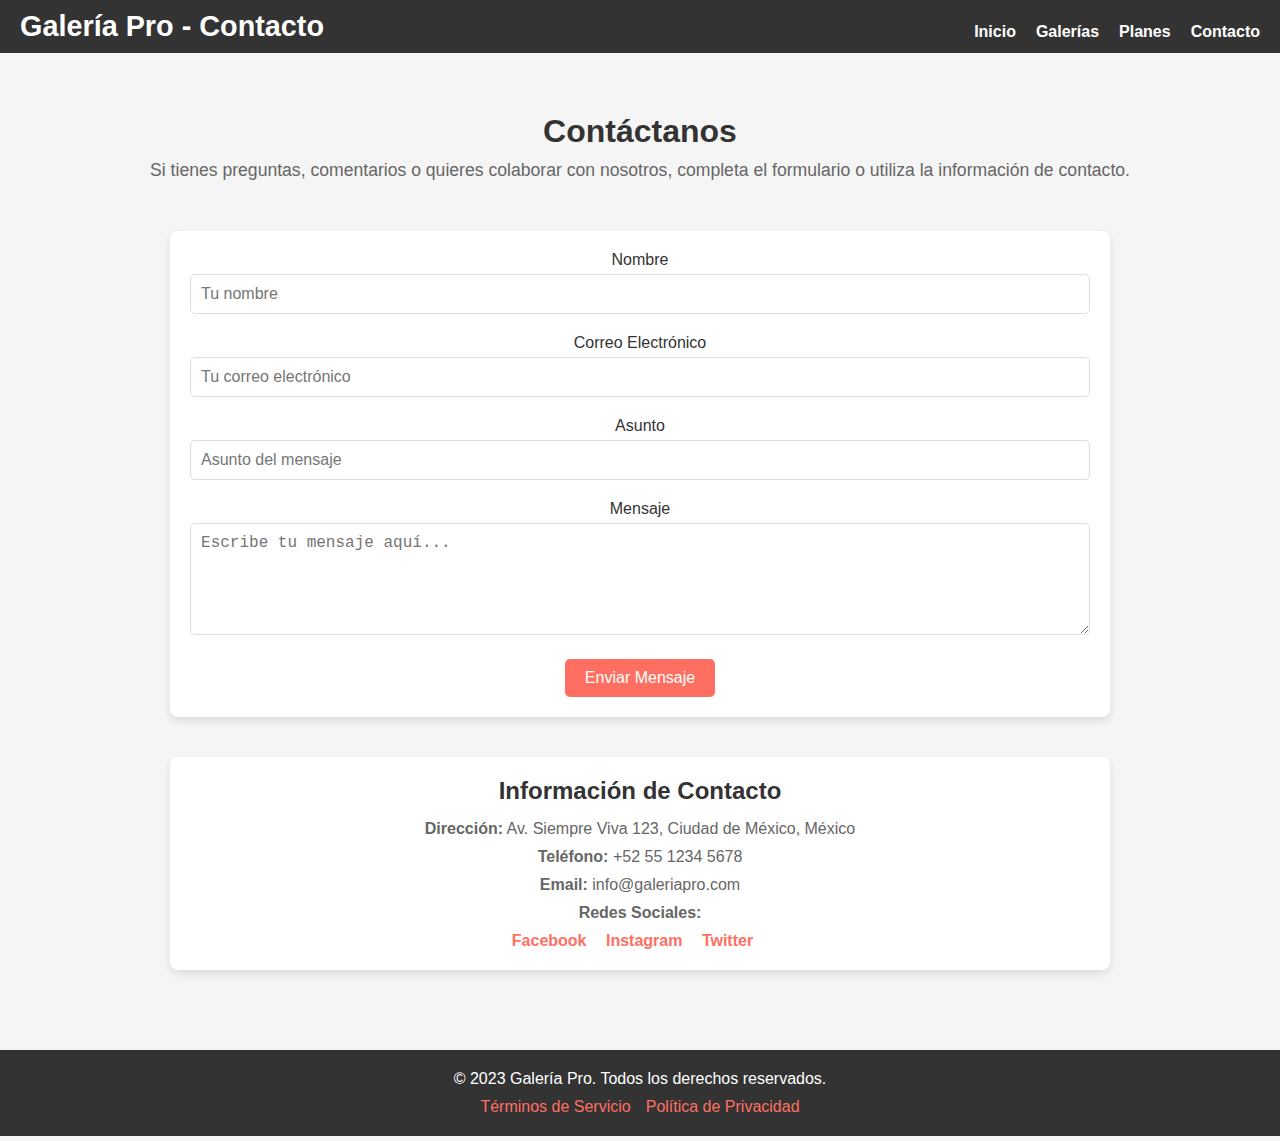
<file: contacto.html>
<!DOCTYPE html>
<html lang="es">

<head>
    <meta charset="UTF-8">
    <meta name="viewport" content="width=device-width, initial-scale=1.0">
    <title>Contacto | Galería Pro</title>
    <link rel="stylesheet" href="styles.css">
</head>

<body>
    <!-- Header -->
    <header>
        <h1>Galería Pro - Contacto</a></h1>
        <nav>
            <ul>
                <li><a href="index.html">Inicio</a></li>
                <li><a href="galeria.html">Galerías</a></li>
                <li><a href="planes.html">Planes</a></li>
                <li><a href="contacto.html">Contacto</a></li>
            </ul>
        </nav>
    </header>

    <!-- Sección de Contacto -->
    <section class="contact-section">
        <h2>Contáctanos</h2>
        <p>Si tienes preguntas, comentarios o quieres colaborar con nosotros, completa el formulario o utiliza la
            información de contacto.</p>

        <div class="contact-container">
            <!-- Formulario de Contacto -->
            <form action="https://formspree.io/f/xdkozpga" method="POST" class="contact-form">
                <label for="name">Nombre</label>
                <input type="text" id="name" name="name" required placeholder="Tu nombre">

                <label for="email">Correo Electrónico</label>
                <input type="email" id="email" name="email" required placeholder="Tu correo electrónico">

                <label for="subject">Asunto</label>
                <input type="text" id="subject" name="subject" placeholder="Asunto del mensaje">

                <label for="message">Mensaje</label>
                <textarea id="message" name="message" rows="5" required
                    placeholder="Escribe tu mensaje aquí..."></textarea>

                <button type="submit" class="submit-button">Enviar Mensaje</button>
            </form>

            <!-- Información de Contacto -->
            <div class="contact-info">
                <h3>Información de Contacto</h3>
                <p><strong>Dirección:</strong> Av. Siempre Viva 123, Ciudad de México, México</p>
                <p><strong>Teléfono:</strong> +52 55 1234 5678</p>
                <p><strong>Email:</strong> info@galeriapro.com</p>
                <p><strong>Redes Sociales:</strong></p>
                <ul class="social-links">
                    <li><a href="#">Facebook</a></li>
                    <li><a href="#">Instagram</a></li>
                    <li><a href="#">Twitter</a></li>
                </ul>
            </div>
        </div>
    </section>

<!-- Footer -->
<footer>
    <p>&copy; 2023 Galería Pro. Todos los derechos reservados.</p>
    <ul>
        <li><a href="#">Términos de Servicio</a></li>
        <li><a href="#">Política de Privacidad</a></li>
    </ul>
</footer>

<script src="script.js"></script>
</body>

</html>
</file>
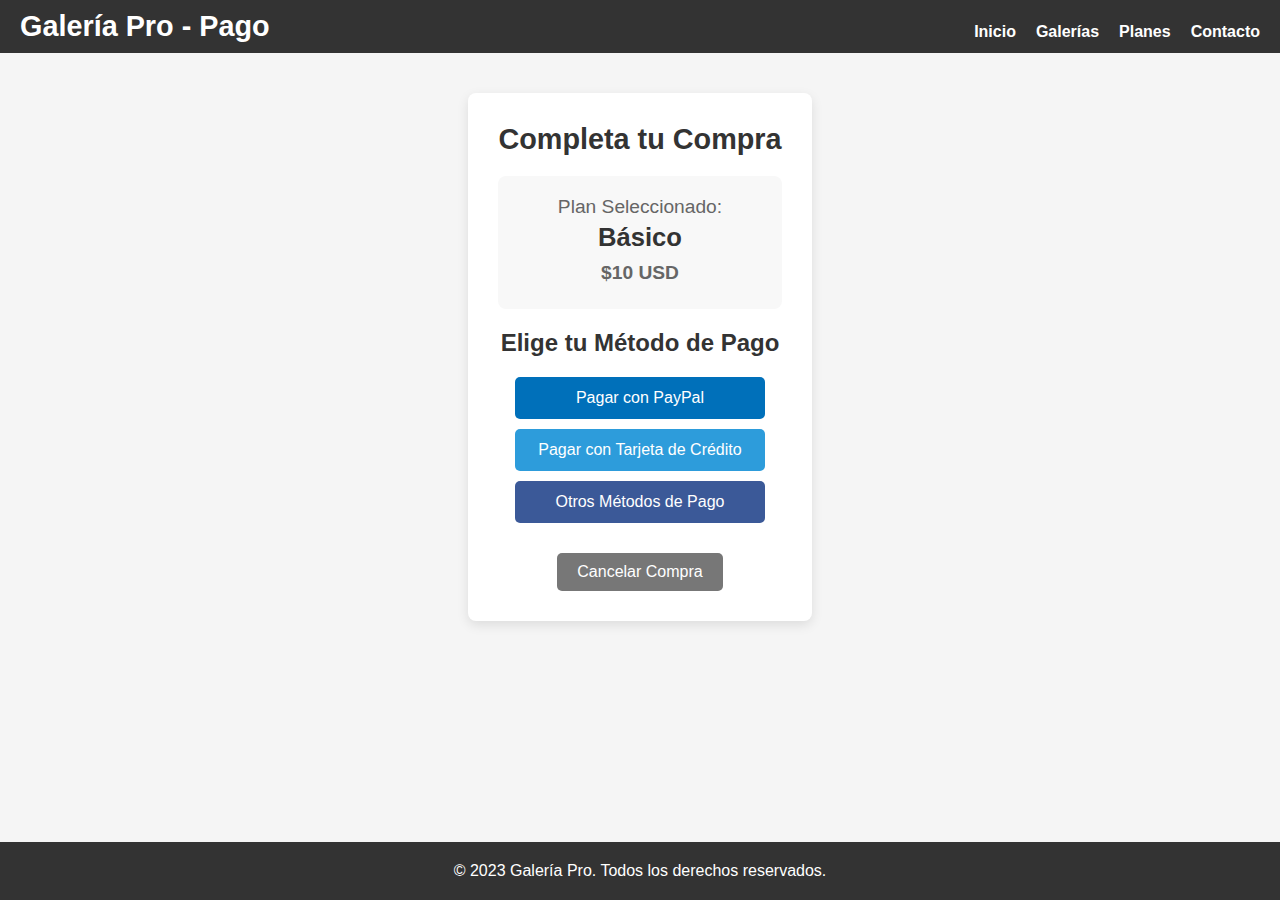
<file: pago.html>
<!DOCTYPE html>
<html lang="es">

<head>
    <meta charset="UTF-8">
    <meta name="viewport" content="width=device-width, initial-scale=1.0">
    <title>Finalizar Pago</title>
    <link rel="stylesheet" href="styles.css">
</head>

<body>
    <!-- Header -->
    <header>
        <div class="logo">
            <h1>Galería Pro - Pago</a></h1>
        </div>
        <nav>
        <ul>
            <li><a href="index.html">Inicio</a></li>
            <li><a href="galeria.html">Galerías</a></li>
            <li><a href="planes.html">Planes</a></li>
            <li><a href="contacto.html">Contacto</a></li>
        </ul>
        </nav>
    </header>

    <!-- Sección de Pago -->
    <section class="payment-section">
        <h2>Completa tu Compra</h2>
        <div class="plan-summary">
            <p>Plan Seleccionado:</p>
            <h3 id="selected-plan">Básico</h3>
            <p class="plan-price" id="plan-price">$10 USD</p>
        </div>

        <div class="payment-options">
            <h3>Elige tu Método de Pago</h3>
            <a href="https://www.paypal.com" class="payment-button paypal">Pagar con PayPal</a>
            <a href="https://www.visa.com" class="payment-button card">Pagar con Tarjeta de Crédito</a>
            <a href="https://www.stripe.com" class="payment-button others">Otros Métodos de Pago</a>
        </div>

        <!-- Botón de Cancelar Compra -->
        <a href="javascript:void(0);" class="cancel-button" onclick="window.history.back()">Cancelar Compra</a>
    </section>

    <!-- Footer -->
    <footer class="footer">
        <p>&copy; 2023 Galería Pro. Todos los derechos reservados.</p>
    </footer>

    <script>
        // Obtener el parámetro del plan de la URL y mostrarlo en la página
        const urlParams = new URLSearchParams(window.location.search);
        const selectedPlan = urlParams.get('plan');

        // Asignar nombre y precio según el plan seleccionado
        let planName = 'Básico';
        let planPrice = '$10 USD';

        switch (selectedPlan) {
            case 'pro':
                planName = 'Pro';
                planPrice = '$30 USD';
                break;
            case 'premium':
                planName = 'Premium';
                planPrice = '$50 USD';
                break;
            case 'corporate':
                planName = 'Corporativo';
                planPrice = '$100 USD';
                break;
            case 'photographer':
                planName = 'Fotógrafo';
                planPrice = '$70 USD';
                break;
        }

        document.getElementById('selected-plan').textContent = planName;
        document.getElementById('plan-price').textContent = planPrice;
    </script>
</body>

</html>
</file>
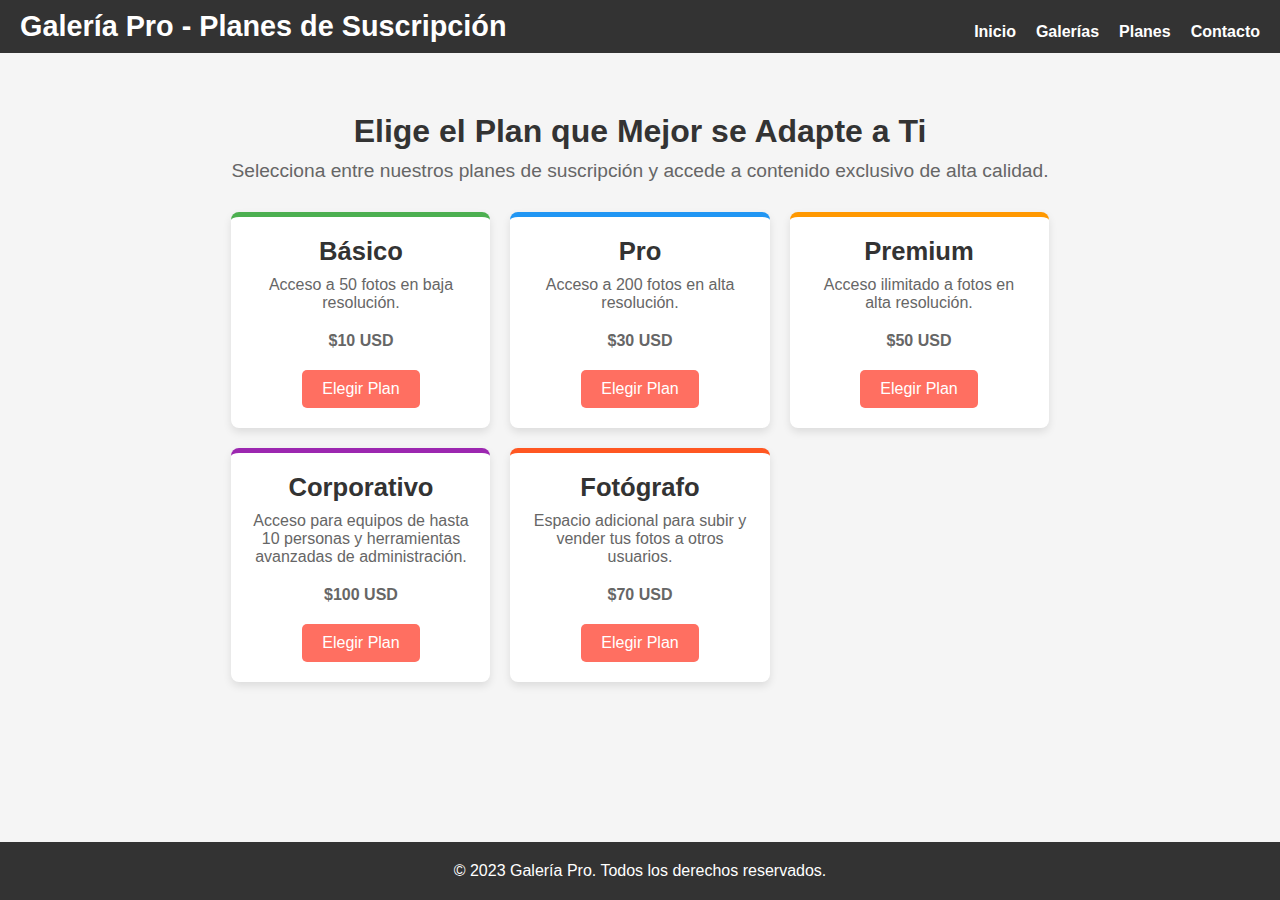
<file: planes.html>
<!DOCTYPE html>
<html lang="es">

<head>
    <meta charset="UTF-8">
    <meta name="viewport" content="width=device-width, initial-scale=1.0">
    <title>Planes de Suscripción</title>
    <link rel="stylesheet" href="styles.css">
</head>

<body>
    <!-- Header -->
    <header>
        <h1>Galería Pro - Planes de Suscripción</a></h1>
        <nav>
        <ul>
            <li><a href="index.html">Inicio</a></li>
            <li><a href="galeria.html">Galerías</a></li>
            <li><a href="planes.html">Planes</a></li>
            <li><a href="contacto.html">Contacto</a></li>
        </ul>
        </nav>
    </header>

    <!-- Sección de Planes -->
    <section class="pricing-section">
        <h2>Elige el Plan que Mejor se Adapte a Ti</h2>
        <p>Selecciona entre nuestros planes de suscripción y accede a contenido exclusivo de alta calidad.</p>

        <div class="plans-grid">
            <!-- Plan Básico -->
            <div class="plan-card basic">
                <h3>Básico</h3>
                <p>Acceso a 50 fotos en baja resolución.</p>
                <p class="price">$10 USD</p>
                <a href="pago.html?plan=basico" class="button">Elegir Plan</a>
            </div>
            <!-- Plan Pro -->
            <div class="plan-card pro">
                <h3>Pro</h3>
                <p>Acceso a 200 fotos en alta resolución.</p>
                <p class="price">$30 USD</p>
                <a href="pago.html?plan=pro" class="button">Elegir Plan</a>
            </div>
            <!-- Plan Premium -->
            <div class="plan-card premium">
                <h3>Premium</h3>
                <p>Acceso ilimitado a fotos en alta resolución.</p>
                <p class="price">$50 USD</p>
                <a href="pago.html?plan=premium" class="button">Elegir Plan</a>
            </div>
            <!-- Plan adicional - Corporativo -->
            <div class="plan-card corporate">
                <h3>Corporativo</h3>
                <p>Acceso para equipos de hasta 10 personas y herramientas avanzadas de administración.</p>
                <p class="price">$100 USD</p>
                <a href="pago.html?plan=corporate" class="button">Elegir Plan</a>
            </div>
            <!-- Plan adicional - Fotógrafo -->
            <div class="plan-card photographer">
                <h3>Fotógrafo</h3>
                <p>Espacio adicional para subir y vender tus fotos a otros usuarios.</p>
                <p class="price">$70 USD</p>
                <a href="pago.html?plan=photographer" class="button">Elegir Plan</a>
            </div>
        </div>
    </section>

    <!-- Footer -->
    <footer class="footer">
        <p>&copy; 2023 Galería Pro. Todos los derechos reservados.</p>
    </footer>
</body>

</html>
</file>
<file: styles.css>
/* Reset básico */
* {
    margin: 0;
    padding: 0;
    box-sizing: border-box;
}

body {
    font-family: 'Arial', sans-serif;
    color: #333;
    background-color: #f5f5f5;
}

/* Estilo del Header */
header {
    background-color: #333;
    color: #fff;
    display: flex;
    justify-content: space-between;
    align-items: center;
    padding: 10px 20px;
}

header h1 {
    font-size: 1.8rem;
}

nav ul {
    list-style: none;
    display: flex;
    gap: 15px;
}

nav a {
    color: #fff;
    text-decoration: none;
    font-weight: bold;
}

/* Hero Section */
.hero {
    text-align: center;
    padding: 100px 20px;
    background: url('img/hero-background.jpg') no-repeat center center/cover;
    color: #000;
}

.hero h2 {
    font-size: 2.4rem;
    margin-bottom: 10px;
}

.hero p {
    font-size: 1.2rem;
    margin-bottom: 20px;
}

.hero .button {
    background-color: #ff6f61;
    color: #fff;
    padding: 10px 20px;
    font-size: 1rem;
    border-radius: 5px;
    text-decoration: none;
    display: inline-block;
    transition: background-color 0.3s ease;
}

.hero .button:hover {
    background-color: #ff4f41;
}

/* Gallery Section */
.gallery, .collections-section {
    max-width: 1200px;
    margin: 0 auto;
    padding: 40px 20px;
    text-align: center;
}

.gallery h2, .collections-section h2 {
    font-size: 2rem;
    margin-bottom: 20px;
}

.collections-section p {
    font-size: 1.1rem;
    color: #666;
    margin-bottom: 30px;
}

/* Cuadrícula de colecciones */
.collections, .collections-grid {
    display: grid;
    grid-template-columns: repeat(auto-fill, minmax(280px, 1fr));
    gap: 20px;
    justify-content: center;
}

.collection {
    background-color: #fff;
    border-radius: 8px;
    overflow: hidden;
    box-shadow: 0 4px 8px rgba(0, 0, 0, 0.1);
    text-align: center;
    transition: box-shadow 0.3s ease;
    display: flex;
    flex-direction: column;
    justify-content: space-between;
    padding: 15px;
}

.collection:hover {
    box-shadow: 0 6px 12px rgba(0, 0, 0, 0.15);
}

.collection img {
    width: 100%;
    height: auto;
    border-radius: 8px;
}

.collection h3 {
    font-size: 1.4rem;
    color: #333;
    margin: 10px 0 5px;
}

.collection p {
    font-size: 1rem;
    color: #666;
    margin-bottom: 15px;
}

/* Botón para Ver Colección */
.collection .button {
    background-color: #ff6f61;
    color: #fff;
    padding: 8px 15px;
    border-radius: 5px;
    text-decoration: none;
    font-size: 1rem;
    margin-top: 10px;
    text-align: center;
    transition: background-color 0.3s ease;
}

.collection .button:hover {
    background-color: #ff4f41;
}

/* Pricing Section */
.pricing {
    max-width: 1200px;
    margin: 0 auto;
    padding: 40px 20px;
    text-align: center;
}

.pricing h2 {
    font-size: 2rem;
    margin-bottom: 20px;
}

.plans {
    display: flex;
    flex-wrap: wrap;
    gap: 20px;
    justify-content: center;
}

.plan {
    background-color: #fff;
    border-radius: 8px;
    padding: 20px;
    text-align: center;
    box-shadow: 0 4px 8px rgba(0, 0, 0, 0.1);
    max-width: 300px;
    flex: 1;
}

.plan h3 {
    font-size: 1.4rem;
    color: #333;
}

.plan p {
    font-size: 1rem;
    color: #666;
    margin: 10px 0;
}

.price {
    font-size: 1.8rem;
    color: #ff6f61;
    font-weight: bold;
}

.plan button {
    background-color: #ff6f61;
    color: #fff;
    border: none;
    padding: 10px 20px;
    border-radius: 5px;
    cursor: pointer;
    margin-top: 10px;
}

.plan button:hover {
    background-color: #ff4f41;
}

/* Footer */
footer {
    background-color: #333;
    color: #fff;
    padding: 20px;
    text-align: center;
}

footer ul {
    list-style: none;
    display: flex;
    gap: 15px;
    justify-content: center;
    padding-top: 10px;
}

footer a {
    color: #ff6f61;
    text-decoration: none;
}

footer a:hover {
    color: #ff4f41;
}
.payment-section {
    max-width: 600px;
    margin: 0 auto;
    padding: 40px 20px;
    text-align: center;
    background-color: #fff;
    border-radius: 8px;
    box-shadow: 0 4px 8px rgba(0, 0, 0, 0.1);
}

.payment-section h2 {
    font-size: 1.8rem;
    color: #333;
    margin-bottom: 20px;
}

.payment-section p {
    font-size: 1.2rem;
    color: #555;
    margin-bottom: 30px;
}

.payment-options h3 {
    font-size: 1.5rem;
    color: #333;
    margin-bottom: 20px;
}

.payment-button {
    display: block;
    background-color: #ff6f61;
    color: #fff;
    padding: 10px 20px;
    margin: 10px auto;
    border-radius: 5px;
    text-decoration: none;
    font-size: 1.1rem;
    max-width: 250px;
    transition: background-color 0.3s ease;
}

.payment-button:hover {
    background-color: #ff4f41;
}

/*codigo de pago*/
/* Reset básico */
* {
    margin: 0;
    padding: 0;
    box-sizing: border-box;
}

body {
    font-family: Arial, sans-serif;
    color: #333;
    background-color: #f5f5f5;
    display: flex;
    flex-direction: column;
    min-height: 100vh;
}

/* Header */
header {
    background-color: #333;
    color: #fff;
    display: flex;
    justify-content: space-between;
    align-items: center;
    padding: 10px 20px;
}

header h1 {
    font-size: 1.8rem;
}

nav ul {
    list-style: none;
    display: flex;
    gap: 15px;
}

nav a {
    color: #fff;
    text-decoration: none;
    font-weight: bold;
}

/* Sección de Pago */
.payment-section {
    max-width: 500px;
    margin: 40px auto;
    padding: 30px;
    background-color: #fff;
    border-radius: 8px;
    box-shadow: 0 4px 12px rgba(0, 0, 0, 0.1);
    text-align: center;
}

.payment-section h2 {
    font-size: 1.8rem;
    color: #333;
    margin-bottom: 20px;
}

.plan-summary {
    background-color: #f8f8f8;
    border-radius: 8px;
    padding: 20px;
    margin-bottom: 20px;
}

.plan-summary p {
    font-size: 1.2rem;
    color: #666;
    margin-bottom: 5px;
}

.plan-summary h3 {
    font-size: 1.6rem;
    color: #333;
    margin-bottom: 10px;
}

.plan-price {
    font-size: 1.4rem;
    font-weight: bold;
    color: #ff6f61;
}

.payment-options h3 {
    font-size: 1.5rem;
    color: #333;
    margin-bottom: 20px;
}

.payment-button {
    display: block;
    background-color: #ff6f61;
    color: #fff;
    padding: 12px 20px;
    margin: 10px auto;
    border-radius: 5px;
    text-decoration: none;
    font-size: 1rem;
    max-width: 250px;
    transition: background-color 0.3s ease;
}

.payment-button.paypal {
    background-color: #0070ba;
}

.payment-button.card {
    background-color: #2d9cdb;
}

.payment-button.others {
    background-color: #3b5998;
}

.payment-button:hover {
    background-color: #ff4f41;
}

.payment-button.paypal:hover {
    background-color: #005ea6;
}

.payment-button.card:hover {
    background-color: #2282c3;
}

.payment-button.others:hover {
    background-color: #344e86;
}

/* Footer */
.footer {
    background-color: #333;
    color: #fff;
    padding: 20px;
    text-align: center;
    margin-top: auto;
}

.footer ul {
    list-style: none;
    display: flex;
    gap: 15px;
    justify-content: center;
    padding-top: 10px;
}

.footer a {
    color: #ff6f61;
    text-decoration: none;
}

.footer a:hover {
    color: #ff4f41;
}

/* Responsive Media Queries */

/* Tablets (pantallas medianas) */
@media (max-width: 768px) {
    header h1 {
        font-size: 1.5rem;
    }

    .payment-section {
        max-width: 90%;
        padding: 20px;
    }

    .plan-summary p, .plan-summary h3, .plan-price {
        font-size: 1.2rem;
    }

    .payment-button {
        padding: 10px;
        font-size: 0.9rem;
        max-width: 200px;
    }
}

/* Dispositivos móviles (pantallas pequeñas) */
@media (max-width: 480px) {
    header {
        flex-direction: column;
        align-items: flex-start;
        padding: 15px;
    }

    header h1 {
        font-size: 1.4rem;
        margin-bottom: 10px;
    }

    nav ul {
        flex-direction: column;
        gap: 10px;
    }

    .payment-section {
        max-width: 95%;
        padding: 20px;
    }

    .plan-summary {
        padding: 15px;
    }

    .payment-options h3 {
        font-size: 1.3rem;
    }

    .plan-summary p, .plan-summary h3 {
        font-size: 1.1rem;
    }

    .plan-price {
        font-size: 1.2rem;
    }

    .payment-button {
        padding: 8px 15px;
        font-size: 0.85rem;
        max-width: 180px;
    }

    .footer ul {
        flex-direction: column;
        gap: 10px;
    }
}

/* Estilo general de los botones */
.button {
    display: inline-block;
    text-align: center;
    text-decoration: none;
    padding: 10px 20px;
    border-radius: 5px;
    color: #fff;
    font-size: 1rem;
    transition: background-color 0.3s ease;
}

/* Botón básico */
.plan .button {
    background-color: #ff6f61;
}

.plan .button:hover {
    background-color: #ff4f41;
}

/* Colores específicos para cada plan */
.plans .plan:nth-child(1) .button { /* Básico */
    background-color: #4CAF50;
}

.plans .plan:nth-child(1) .button:hover {
    background-color: #388E3C;
}

.plans .plan:nth-child(2) .button { /* Pro */
    background-color: #2196F3;
}

.plans .plan:nth-child(2) .button:hover {
    background-color: #1976D2;
}

.plans .plan:nth-child(3) .button { /* Premium */
    background-color: #FF9800;
}

.plans .plan:nth-child(3) .button:hover {
    background-color: #F57C00;
}

/* Planes y Precios */
.pricing {
    max-width: 1200px;
    margin: 0 auto;
    padding: 40px 20px;
    text-align: center;
}

.pricing h2 {
    font-size: 2rem;
    margin-bottom: 20px;
}

.plans {
    display: flex;
    flex-wrap: wrap;
    gap: 20px;
    justify-content: center;
}

.plan {
    background-color: #fff;
    border-radius: 8px;
    padding: 20px;
    text-align: center;
    box-shadow: 0 4px 8px rgba(0, 0, 0, 0.1);
    max-width: 300px;
    flex: 1;
    transition: transform 0.3s ease;
}

.plan:hover {
    transform: scale(1.05);
}

.plan h3 {
    font-size: 1.4rem;
    color: #333;
}

.plan p {
    font-size: 1rem;
    color: #666;
    margin: 10px 0;
}

.price {
    font-size: 1.8rem;
    color: #ff6f61;
    font-weight: bold;
    margin-bottom: 15px;
}

/* Botón de Cancelar Compra */
.cancel-button {
    display: inline-block;
    background-color: #777;
    color: #fff;
    padding: 10px 20px;
    margin: 20px auto 0;
    border-radius: 5px;
    text-decoration: none;
    font-size: 1rem;
    transition: background-color 0.3s ease;
}

.cancel-button:hover {
    background-color: #555;
}
/*Diseño de la Galería*/
/* Reset básico */
* {
    margin: 0;
    padding: 0;
    box-sizing: border-box;
}

body {
    font-family: Arial, sans-serif;
    color: #333;
    background-color: #f5f5f5;
    display: flex;
    flex-direction: column;
    min-height: 100vh;
}

header {
    background-color: #333;
    color: #fff;
    padding: 10px 20px;
    text-align: center;
}

header h1 {
    font-size: 1.8rem;
}

nav ul {
    list-style: none;
    display: flex;
    justify-content: center;
    gap: 20px;
    margin-top: 10px;
}

nav a {
    color: #fff;
    text-decoration: none;
    font-weight: bold;
}

.collection-gallery {
    max-width: 1200px;
    margin: 40px auto;
    padding: 20px;
    text-align: center;
}

.collection-gallery h2 {
    font-size: 2rem;
    margin-bottom: 20px;
}

/* Estilo de la cuadrícula de fotos */
.photo-grid {
    display: grid;
    grid-template-columns: repeat(auto-fill, minmax(250px, 1fr));
    gap: 20px;
}

.photo-item {
    position: relative;
    border-radius: 8px;
    overflow: hidden;
    cursor: pointer;
    box-shadow: 0 4px 8px rgba(0, 0, 0, 0.1);
    transition: transform 0.3s ease;
}

.photo-item img {
    width: 100%;
    display: block;
    transition: transform 0.3s ease;
}

.photo-item:hover img {
    transform: scale(1.05);
}

/* Acciones de cada foto en la galería */
.photo-actions {
    display: flex;
    justify-content: space-around;
    padding: 10px;
    background-color: rgba(0, 0, 0, 0.7);
    color: #fff;
    position: absolute;
    bottom: 0;
    width: 100%;
}

.photo-actions button {
    background: none;
    color: #fff;
    border: none;
    font-size: 0.9rem;
    cursor: pointer;
    transition: color 0.3s ease;
}

.photo-actions button:hover {
    color: #ff6f61;
}

/* Modal para ver la foto en tamaño completo */
.modal {
    display: none;
    position: fixed;
    top: 0;
    left: 0;
    width: 100%;
    height: 100%;
    background-color: rgba(0, 0, 0, 0.9);
    z-index: 1000;
    justify-content: center;
    align-items: center;
}

.modal-content {
    max-width: 90%;
    max-height: 80%;
    border-radius: 8px;
    display: block;
}

.close {
    position: absolute;
    top: 20px;
    right: 30px;
    color: #fff;
    font-size: 2rem;
    cursor: pointer;
}

.close:hover {
    color: #ff6f61;
}

/* Acciones en el modal */
.modal-actions {
    display: flex;
    justify-content: center;
    gap: 20px;
    margin-top: 20px;
}

.modal-actions button {
    background: none;
    color: #fff;
    border: none;
    font-size: 1.2rem;
    cursor: pointer;
    transition: color 0.3s ease;
}

.modal-actions button:hover {
    color: #ff6f61;
}

/* Navegación dentro del modal */
.navigation {
    position: absolute;
    bottom: 20px;
    display: flex;
    gap: 20px;
    justify-content: center;
    width: 100%;
}

.navigation button {
    background: rgba(255, 255, 255, 0.7);
    border: none;
    border-radius: 50%;
    padding: 10px;
    font-size: 1.5rem;
    cursor: pointer;
}

.navigation button:hover {
    background-color: rgba(255, 255, 255, 1);
}
/* Estilo de la cuadrícula de fotos */
.photo-grid {
    display: grid;
    grid-template-columns: repeat(auto-fill, minmax(250px, 1fr));
    gap: 20px;
}

.photo-item {
    position: relative;
    border-radius: 8px;
    overflow: hidden;
    cursor: pointer;
    box-shadow: 0 4px 8px rgba(0, 0, 0, 0.1);
    transition: transform 0.3s ease;
}

.photo-item img {
    width: 100%;
    display: block;
    transition: transform 0.3s ease;
}

.photo-item:hover img {
    transform: scale(1.05);
}

/* Acciones de cada foto en la galería */
.photo-actions {
    display: flex;
    justify-content: space-around;
    padding: 10px;
    background-color: rgba(0, 0, 0, 0.7);
    color: #fff;
    position: absolute;
    bottom: 0;
    width: 100%;
}

.photo-actions button {
    background: none;
    color: #fff;
    border: none;
    font-size: 0.9rem;
    cursor: pointer;
    transition: color 0.3s ease;
}

.photo-actions button:hover {
    color: #ff6f61;
}

/* Modal para ver la foto en tamaño completo */
.modal {
    display: none;
    position: fixed;
    top: 0;
    left: 0;
    width: 100%;
    height: 100%;
    background-color: rgba(0, 0, 0, 0.9);
    z-index: 1000;
    justify-content: center;
    align-items: center;
}

.modal-content {
    max-width: 90%;
    max-height: 80%;
    border-radius: 8px;
    display: block;
}

.close {
    position: absolute;
    top: 20px;
    right: 30px;
    color: #fff;
    font-size: 2rem;
    cursor: pointer;
}

.close:hover {
    color: #ff6f61;
}

/* Acciones en el modal */
.modal-actions {
    display: flex;
    justify-content: center;
    gap: 20px;
    margin-top: 20px;
}

.modal-actions button {
    background: none;
    color: #fff;
    border: none;
    font-size: 1.2rem;
    cursor: pointer;
    transition: color 0.3s ease;
}

.modal-actions button:hover {
    color: #ff6f61;
}

/* Navegación dentro del modal */
.navigation {
    position: absolute;
    bottom: 20px;
    display: flex;
    gap: 20px;
    justify-content: center;
    width: 100%;
}

.navigation button {
    background: rgba(255, 255, 255, 0.7);
    border: none;
    border-radius: 50%;
    padding: 10px;
    font-size: 1.5rem;
    cursor: pointer;
}

.navigation button:hover {
    background-color: rgba(255, 255, 255, 1);
}


/*P L A N E S*/
/* Configuración básica */
body {
    font-family: Arial, sans-serif;
    color: #333;
    background-color: #f5f5f5;
    display: flex;
    flex-direction: column;
    min-height: 100vh;
    margin: 0;
}

header {
    background-color: #333;
    color: #fff;
    padding: 10px 20px;
    text-align: center;
}

header h1 {
    font-size: 1.8rem;
}

header nav ul {
    list-style: none;
    display: flex;
    justify-content: center;
    gap: 20px;
    margin-top: 10px;
}

header nav a {
    color: #fff;
    text-decoration: none;
    font-weight: bold;
}

/* Estilo de la sección de precios */
.pricing-section {
    max-width: 1200px;
    margin: 40px auto;
    padding: 20px;
    text-align: center;
}

.pricing-section h2 {
    font-size: 2rem;
    margin-bottom: 10px;
}

.pricing-section p {
    font-size: 1.2rem;
    color: #666;
    margin-bottom: 30px;
}

/* Cuadrícula de planes */
.plans-grid {
    display: grid;
    grid-template-columns: repeat(auto-fit, minmax(250px, 1fr));
    gap: 20px;
}

/* Tarjeta de cada plan */
.plan-card {
    background-color: #fff;
    border-radius: 8px;
    padding: 20px;
    text-align: center;
    box-shadow: 0 4px 8px rgba(0, 0, 0, 0.1);
    transition: transform 0.3s ease;
}

.plan-card:hover {
    transform: scale(1.05);
}

.plan-card h3 {
    font-size: 1.6rem;
    color: #333;
    margin-bottom: 10px;
}

.plan-card p {
    font-size: 1rem;
    color: #666;
    margin-bottom: 20px;
}

.price {
    font-size: 1.8rem;
    color: #ff6f61;
    font-weight: bold;
    margin-bottom: 15px;
}

/* Estilo de los botones */
.button {
    display: inline-block;
    background-color: #ff6f61;
    color: #fff;
    padding: 10px 20px;
    border-radius: 5px;
    text-decoration: none;
    font-size: 1rem;
    transition: background-color 0.3s ease;
}

.button:hover {
    background-color: #ff4f41;
}

/* Colores específicos para cada tipo de plan */
.plan-card.basic {
    border-top: 5px solid #4CAF50;
}

.plan-card.pro {
    border-top: 5px solid #2196F3;
}

.plan-card.premium {
    border-top: 5px solid #FF9800;
}

.plan-card.corporate {
    border-top: 5px solid #9C27B0;
}

.plan-card.photographer {
    border-top: 5px solid #FF5722;
}

/* Footer en la parte inferior */
.footer {
    background-color: #333;
    color: #fff;
    padding: 20px;
    text-align: center;
    margin-top: auto;
}


/*C O N T A C T O*/
/* Estilos generales */
body {
    font-family: Arial, sans-serif;
    color: #333;
    background-color: #f5f5f5;
    display: flex;
    flex-direction: column;
    min-height: 100vh;
    margin: 0;
}

header {
    background-color: #333;
    color: #fff;
    padding: 10px 20px;
    text-align: center;
}

header h1 {
    font-size: 1.8rem;
}

header nav ul {
    list-style: none;
    display: flex;
    justify-content: center;
    gap: 20px;
    margin-top: 10px;
}

header nav a {
    color: #fff;
    text-decoration: none;
    font-weight: bold;
}

.contact-section {
    max-width: 1200px;
    margin: 40px auto;
    padding: 20px;
    text-align: center;
}

.contact-section h2 {
    font-size: 2rem;
    margin-bottom: 10px;
}

.contact-section p {
    font-size: 1.1rem;
    color: #666;
    margin-bottom: 30px;
}

/* Contenedor de Contacto */
.contact-container {
    display: flex;
    flex-direction: column;
    gap: 40px;
    padding: 20px;
}

.contact-form, .contact-info {
    background-color: #fff;
    border-radius: 8px;
    padding: 20px;
    box-shadow: 0 4px 8px rgba(0, 0, 0, 0.1);
}

/* Formulario de Contacto */
.contact-form label {
    font-size: 1rem;
    color: #333;
    margin-bottom: 5px;
    display: block;
}

.contact-form input, .contact-form textarea {
    width: 100%;
    padding: 10px;
    margin-bottom: 20px;
    border: 1px solid #ddd;
    border-radius: 5px;
    font-size: 1rem;
}

.contact-form input:focus, .contact-form textarea:focus {
    border-color: #ff6f61;
    outline: none;
}

.submit-button {
    background-color: #ff6f61;
    color: #fff;
    padding: 10px 20px;
    border: none;
    border-radius: 5px;
    font-size: 1rem;
    cursor: pointer;
    transition: background-color 0.3s ease;
}

.submit-button:hover {
    background-color: #ff4f41;
}

/* Información de Contacto */
.contact-info h3 {
    font-size: 1.5rem;
    color: #333;
    margin-bottom: 15px;
}

.contact-info p {
    font-size: 1rem;
    color: #666;
    margin-bottom: 10px;
}

.contact-info .social-links {
    list-style: none;
    padding: 0;
}

.contact-info .social-links li {
    display: inline;
    margin-right: 15px;
}

.contact-info .social-links a {
    color: #ff6f61;
    text-decoration: none;
    font-weight: bold;
}

.contact-info .social-links a:hover {
    color: #ff4f41;
}

/* Footer siempre al fondo */
.footer {
    background-color: #333;
    color: #fff;
    padding: 20px;
    text-align: center;
    margin-top: auto;
}
</file>
